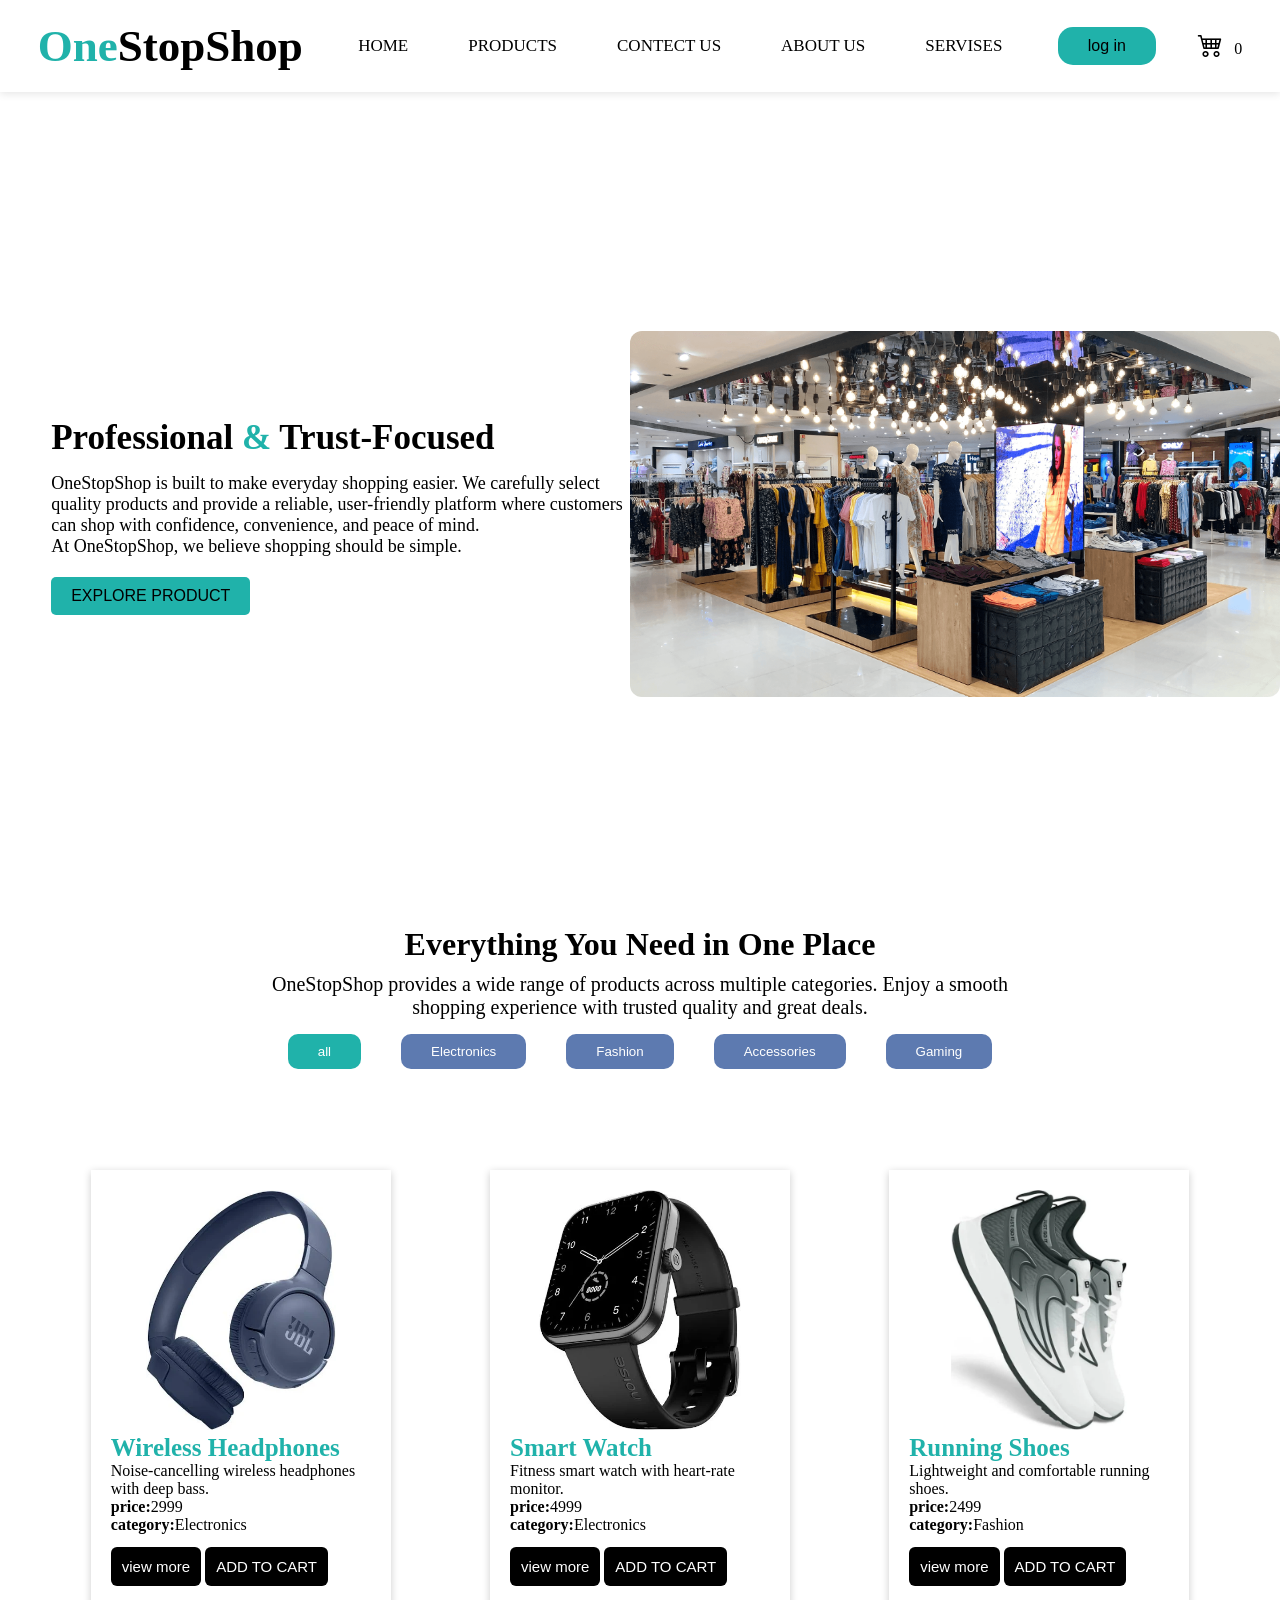
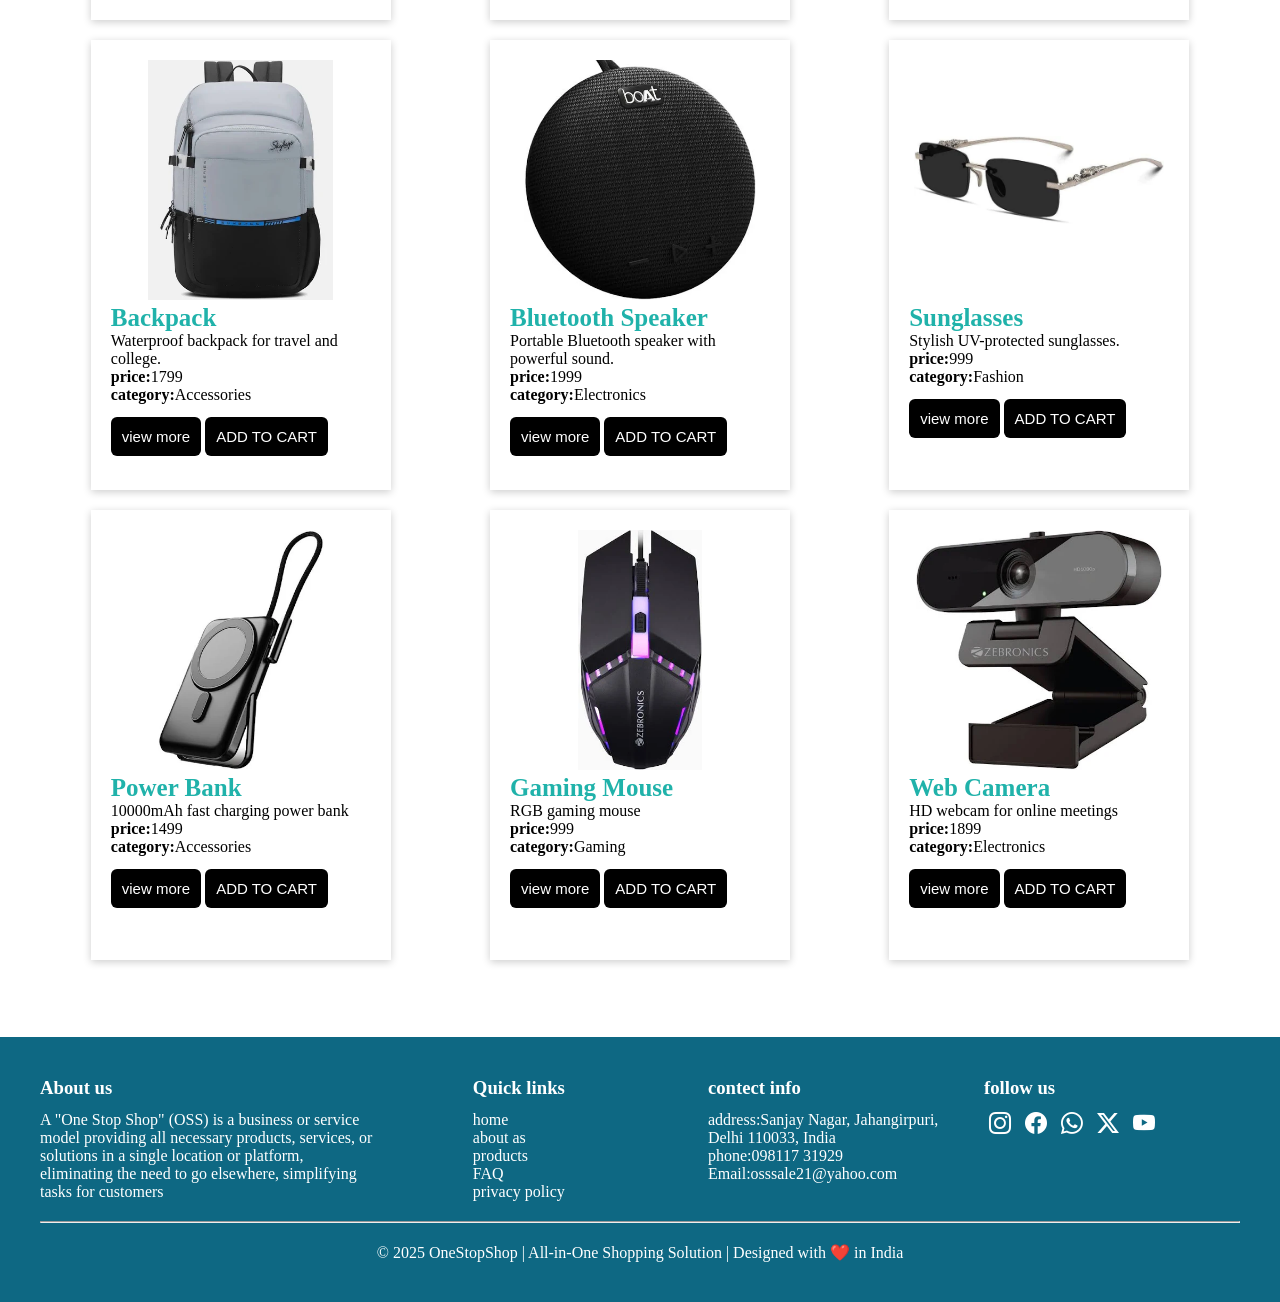
<file: index.html>
<!DOCTYPE html>
<html lang="en">

<head>
    <meta charset="UTF-8">
    <meta name="viewport" content="width=device-width, initial-scale=1.0">
    <title>OneStopShop</title>
    <link rel="stylesheet" href="./style.css">
    <link rel="stylesheet" href="https://cdn.jsdelivr.net/npm/bootstrap-icons@1.13.1/font/bootstrap-icons.min.css">
</head>

<body>
    <header>
        <div class="logo">
            <h2> <span>One</span>StopShop</h2>
        </div>
        <div class="menu-toggle">
            <i class="bi bi-list"></i>
        </div>
        <div class="navlinks">
            <a href="./index.html">HOME</a>
            <a href="./product.html">PRODUCTS</a>
            <a href="./contect.html">CONTECT US</a>
            <a href="./about.html">ABOUT US</a>
            <a href="./servises.html">SERVISES</a>
        </div>

        <div class="btn-group">
    <button>log in</button>
    </div>

    <div class="cart-icon"
    onclick="window.location.href='cart.html'">

        <i class="bi bi-cart4"></i>
        <span id="cart-count">0</span>
</div>

    </header>

    <div class="hero">
        <div class="hero-content">
            <h1>Professional <span style="color: lightseagreen;">&</span> Trust-Focused</h1>
            <p> OneStopShop is built to make everyday shopping easier. We carefully select quality products and provide
                a reliable, user-friendly platform where customers can shop with confidence, convenience, and peace of
                mind.</p>
            <p>At OneStopShop, we believe shopping should be simple.</p>
            <button>EXPLORE PRODUCT</button>
        </div>

        <div class="hero-img">
            <img src="01shop.png" alt="">

        </div>

    </div>

    <div class="title">
        <h1>Everything You Need in One Place</h1>
        <p>OneStopShop provides a wide range of products across multiple categories. Enjoy a smooth shopping experience
            with trusted quality and great deals.</p>
        <div id="category-btns">

        </div>
    </div>

    <!-- product-container -->
    <div id="product-container"></div>

    <footer>
        <div class="row">
            <div class="col col-1">
                <h3>About us</h3>
                <p>A "One Stop Shop" (OSS) is a business or service model providing all necessary products, services, or
                    solutions in a single location or platform, eliminating the need to go elsewhere, simplifying tasks
                    for customers</p>
            </div>

            <div class="col col-2">
                <h3>Quick links</h3>
                <a href="./index.html">home</a>
                <a href="./about.html">about as</a>
                <a href="./product.html">products</a>
                <a href="./faqs">FAQ</a>
                <a href="./index.html">privacy policy</a>

            </div>

            <div class="col">
                <h3>contect info</h3>
                <p>address:Sanjay Nagar, Jahangirpuri, Delhi 110033, India</p>
                <p>phone:098117 31929</p>
                <p>Email:osssale21@yahoo.com</p>
            </div>

            <div class="col">
                <h3>follow us</h3>
                <i class="bi bi-instagram"></i>
                <i class="bi bi-facebook"></i>
                <i class="bi bi-whatsapp"></i>
                <i class="bi bi-twitter-x"></i>
                <i class="bi bi-youtube"></i>
            </div>
        </div>
        <hr>
        <p>© 2025 OneStopShop | All-in-One Shopping Solution | Designed with ❤️ in India</p>
    </footer>

    <script src="./product.js"></script>
    <script src="./add.js"></script>
    <script src="./cart.js"></script>

    <div id="product-description"></div>


</body>

</html>
</file>
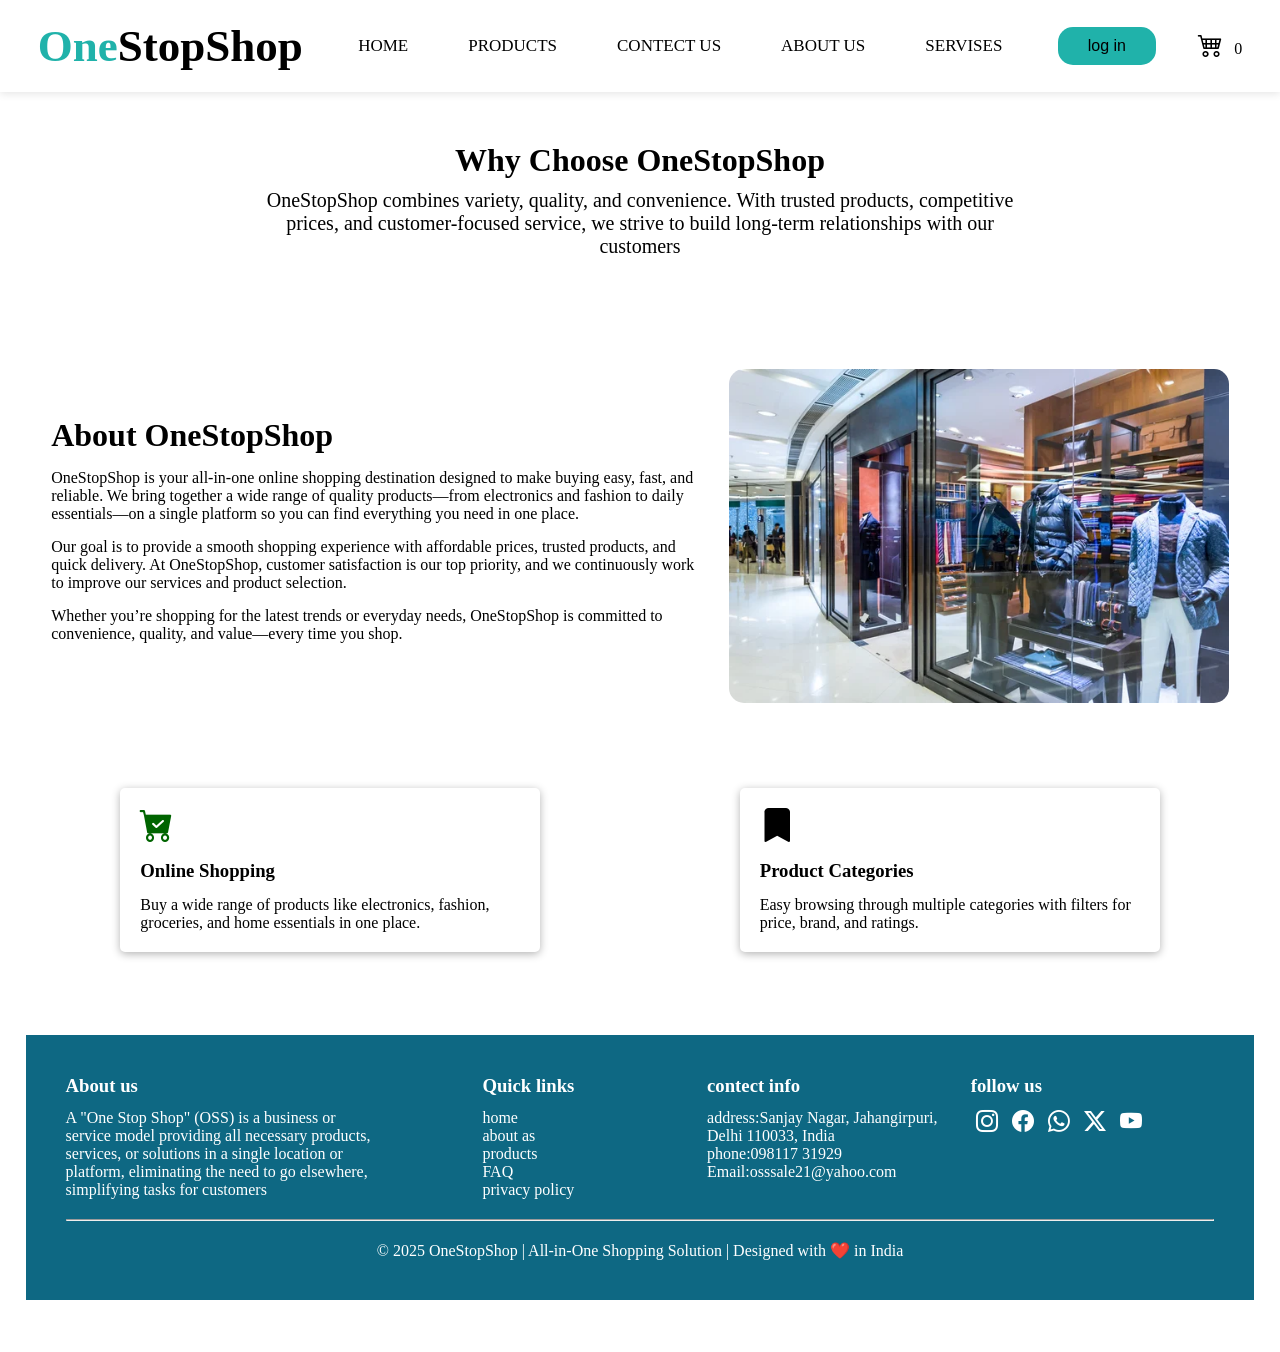
<file: about.html>
<!DOCTYPE html>
<html lang="en">
<head>
    <meta charset="UTF-8">
    <meta name="viewport" content="width=device-width, initial-scale=1.0">
    <title>OneStopShop about us</title>
    <link rel="stylesheet" href="./style.css">
    <link rel="stylesheet" href="https://cdn.jsdelivr.net/npm/bootstrap-icons@1.13.1/font/bootstrap-icons.min.css">
</head>
<body>
     <header>
        <div class="logo">
        <h2 > <span>One</span>StopShop</h2>
        </div>
        <div class="menu-toggle">
    <i class="bi bi-list"></i>
</div>
        <div class="navlinks">
            <a href="./index.html">HOME</a>
            <a href="./product.html">PRODUCTS</a>
            <a href="./contect.html">CONTECT US</a>
            <a href="./about.html">ABOUT US</a>
            <a href="./servises.html">SERVISES</a>
        </div>

        <div class="btn-group">
    <button>log in</button>
    </div>

    <div class="cart-icon"
    onclick="window.location.href='cart.html'">

        <i class="bi bi-cart4"></i>
        <span id="cart-count">0</span>
</div>
    </header>

     <div class="title">
        <h1>Why Choose OneStopShop</h1>
        <p>OneStopShop combines variety, quality, and convenience. With trusted products, competitive prices, and customer-focused service, we strive to build long-term relationships with our customers</p>

    </div>

    <div class="about-container">
        <div class="about-contant">
           <h1>About OneStopShop</h1>
           <p>OneStopShop is your all-in-one online shopping destination designed to make buying easy, fast, and reliable. We bring together a wide range of quality products—from electronics and fashion to daily essentials—on a single platform so you can find everything you need in one place.</p>
           <p>Our goal is to provide a smooth shopping experience with affordable prices, trusted products, and quick delivery. At OneStopShop, customer satisfaction is our top priority, and we continuously work to improve our services and product selection.</p>
           <p>Whether you’re shopping for the latest trends or everyday needs, OneStopShop is committed to convenience, quality, and value—every time you shop.</p>
        </div>

        <div class="about-img">
            <img src="12shop.jpg" alt="">

        </div>

    </div>

     <div class="services-container">
        <div class="services-card">
             <i class="bi bi-cart-check-fill"></i>
            <h3>Online Shopping</h3>
            <p>Buy a wide range of products like electronics, fashion, groceries, and home essentials in one place.</p>
        </div>

        <div class="services-card">
            <i class="bi bi-bookmark-fill"></i>
            <h3>Product Categories</h3>
            <p>Easy browsing through multiple categories with filters for price, brand, and ratings.</p>
        </div>

         <footer>
    <div class="row">
        <div class="col col-1">
            <h3>About us</h3>
            <p>A "One Stop Shop" (OSS) is a business or service model providing all necessary products, services, or solutions in a single location or platform, eliminating the need to go elsewhere, simplifying tasks for customers</p>
        </div>

        <div class="col col-2">
            <h3>Quick links</h3>
            <a href="./index.html">home</a>
            <a href="./about.html">about as</a>
            <a href="./product.html">products</a>
            <a href="./faqs">FAQ</a>
            <a href="./index.html">privacy policy</a>

        </div>

        <div class="col">
             <h3>contect info</h3>
             <p>address:Sanjay Nagar, Jahangirpuri, Delhi 110033, India</p>
             <p>phone:098117 31929</p>
             <p>Email:osssale21@yahoo.com</p>
        </div>

        <div class="col">
            <h3>follow us</h3>
            <i class="bi bi-instagram"></i>
            <i class="bi bi-facebook"></i>
            <i class="bi bi-whatsapp"></i>
            <i class="bi bi-twitter-x"></i>
            <i class="bi bi-youtube"></i>
         </div>
      </div>
      <hr>
      <p>© 2025 OneStopShop | All-in-One Shopping Solution | Designed with ❤️ in India</p>
 </footer>

  <script src="./add.js"></script>
  <script src="./cart.js"></script>

</body>
</html>
</file>
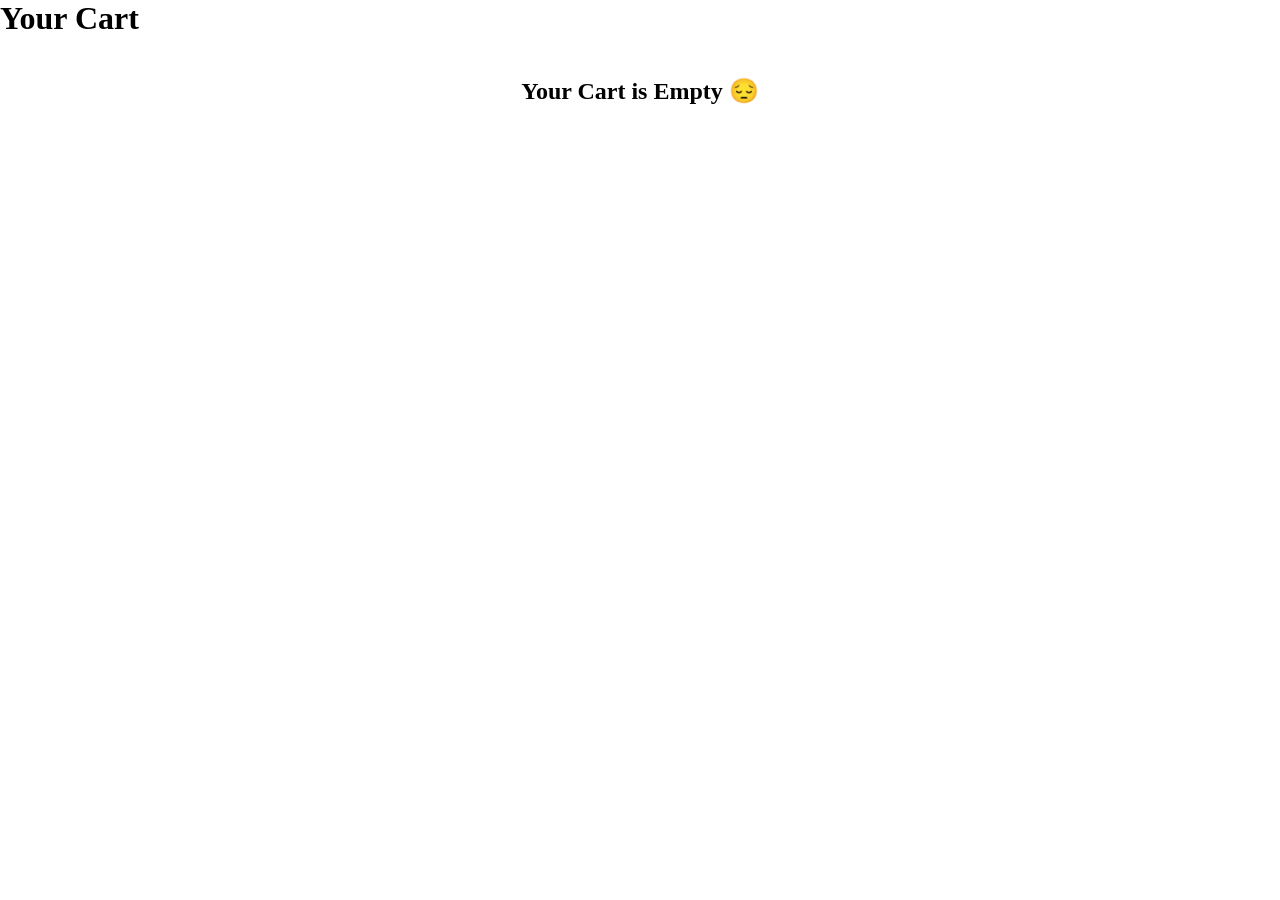
<file: cart.html>
<!DOCTYPE html>
<html>
<head>
    <title>Cart</title>
    <link rel="stylesheet" href="style.css">
</head>
<body>

<h1>Your Cart</h1>

<div id="cart-items"></div>

<h2 id="emptyMsg"></h2>
<h2 id="total"></h2>

<script src="cartpage.js"></script>

</body>
</html>
</file>
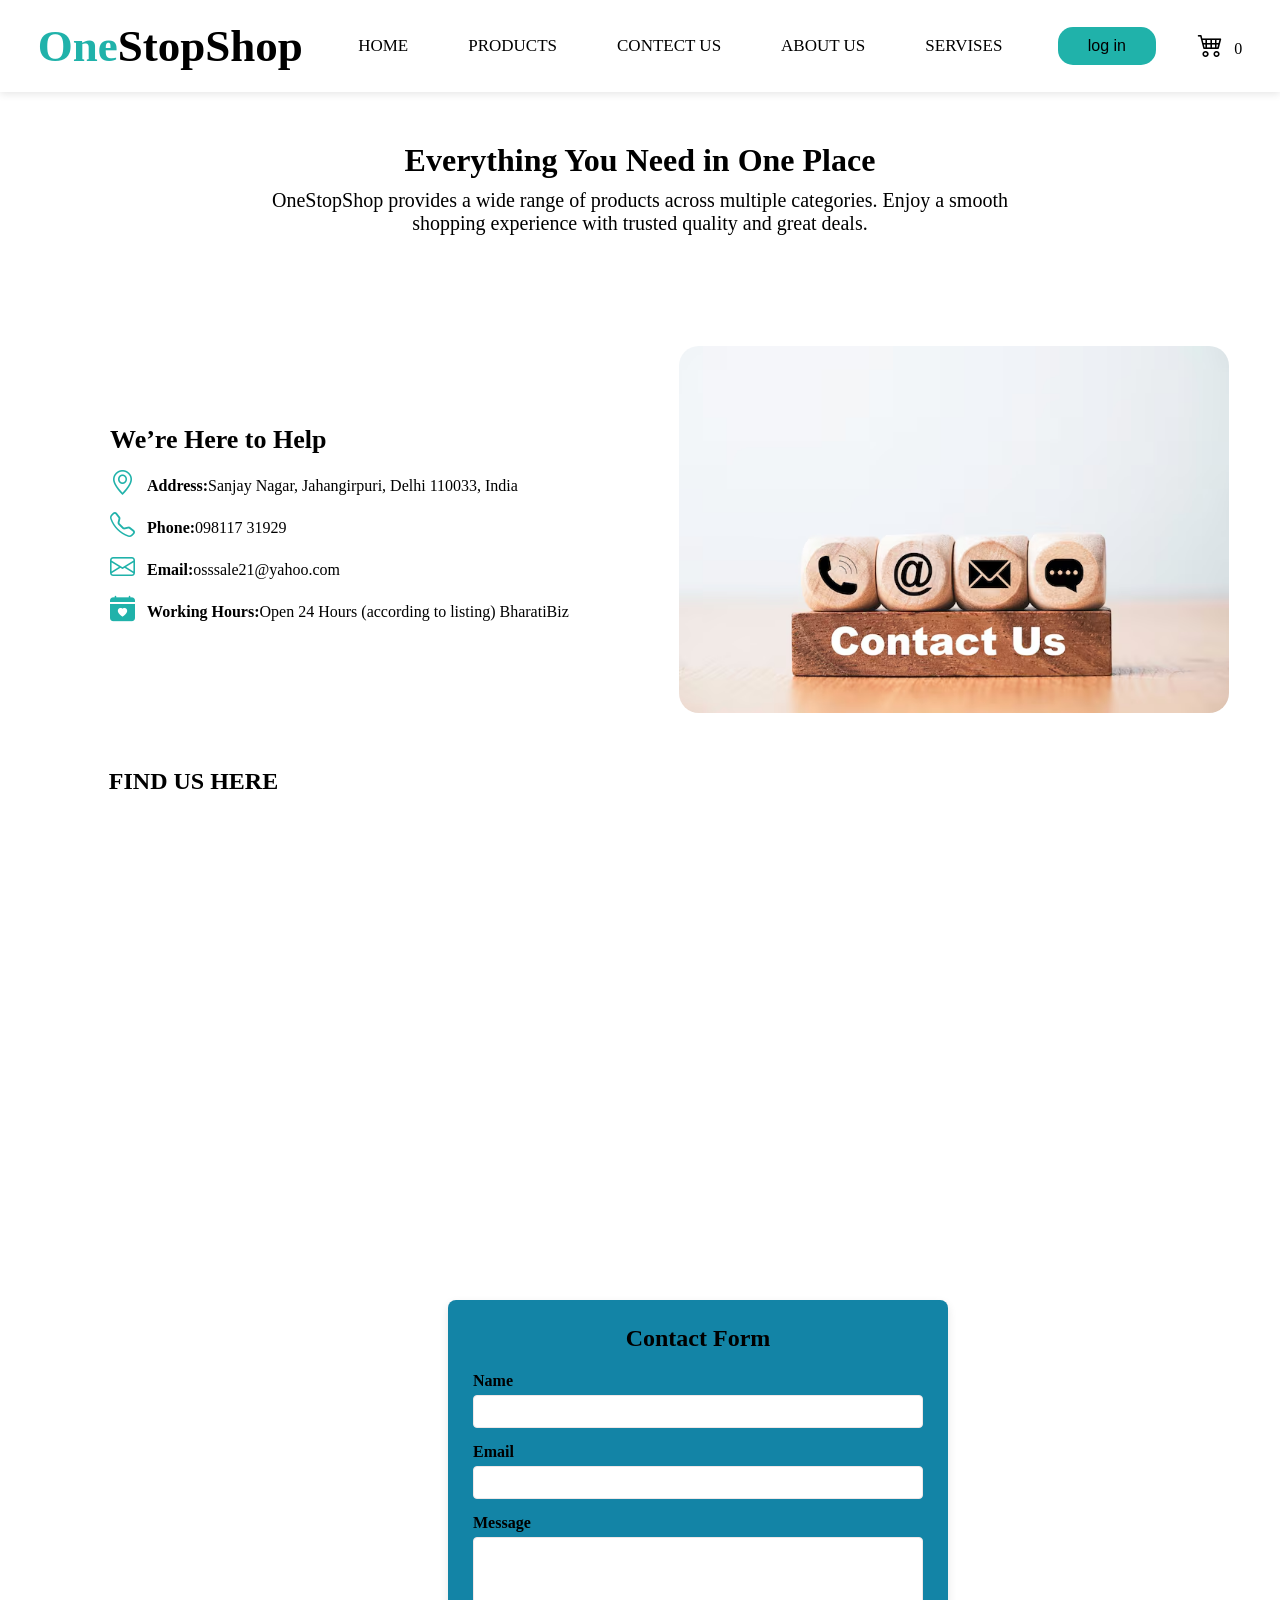
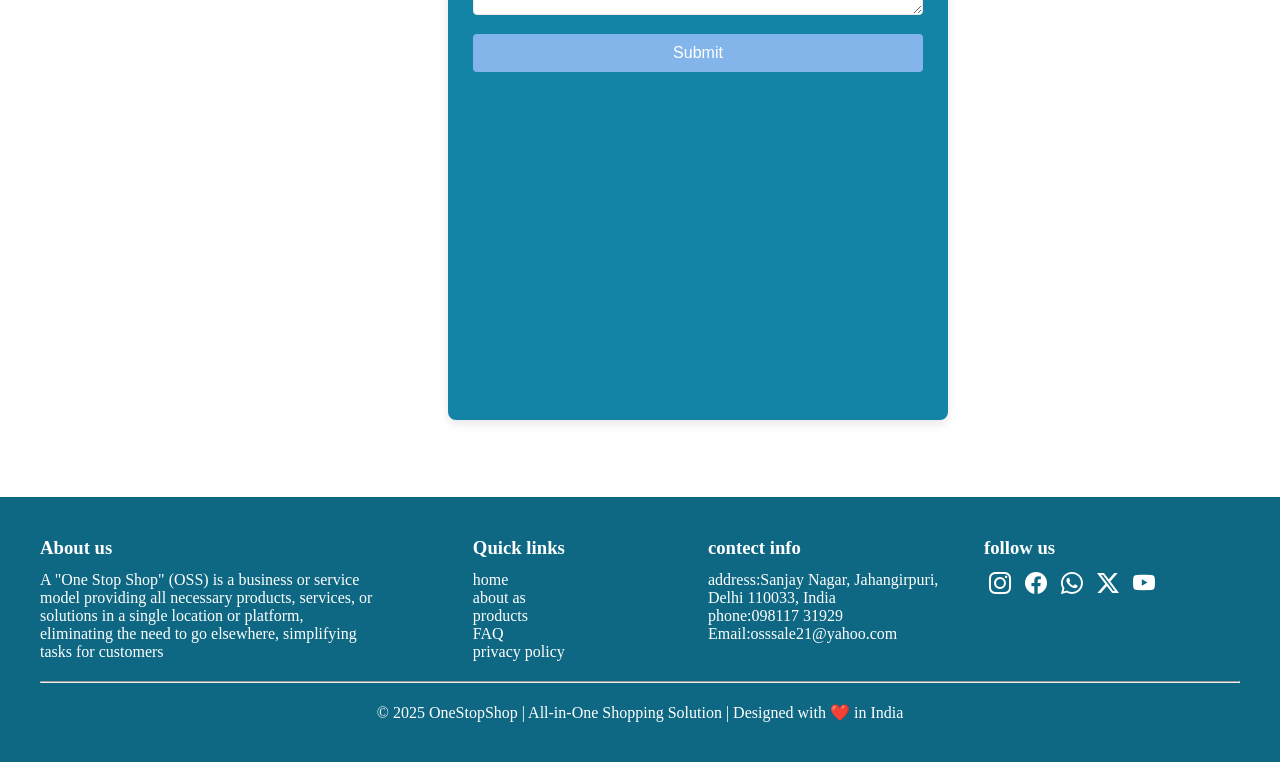
<file: contect.html>
<!DOCTYPE html>
<html lang="en">

<head>
    <meta charset="UTF-8">
    <meta name="viewport" content="width=device-width, initial-scale=1.0">
    <title>OneStopShop contect us</title>
    <link rel="stylesheet" href="./style.css">
    <link rel="stylesheet" href="https://cdn.jsdelivr.net/npm/bootstrap-icons@1.13.1/font/bootstrap-icons.min.css">
</head>

<body>
    <header>
        <div class="logo">
            <h2> <span>One</span>StopShop</h2>
        </div>
        <div class="menu-toggle">
    <i class="bi bi-list"></i>
</div>
        <div class="navlinks">
            <a href="./index.html">HOME</a>
            <a href="./product.html">PRODUCTS</a>
            <a href="./contect.html">CONTECT US</a>
            <a href="./about.html">ABOUT US</a>
            <a href="./servises.html">SERVISES</a>
        </div>

        <div class="btn-group">
    <button>log in</button>
    </div>

    <div class="cart-icon"
    onclick="window.location.href='cart.html'">

        <i class="bi bi-cart4"></i>
        <span id="cart-count">0</span>
</div>
    </header>

    <div class="title">
        <h1>Everything You Need in One Place</h1>
        <p>OneStopShop provides a wide range of products across multiple categories. Enjoy a smooth shopping experience
            with trusted quality and great deals.</p>

    </div>

    <div class="contact-conteiner">
        <div class="contact-info">
            <h3>We’re Here to Help</h3>
            <p><i class="bi bi-geo-alt"></i><b>Address:</b>Sanjay Nagar, Jahangirpuri, Delhi 110033, India</p>
            <p><i class="bi bi-telephone"></i><b>Phone:</b>098117 31929</p>
            <p><i class="bi bi-envelope"></i><b>Email:</b>osssale21@yahoo.com</p>
            <p><i class="bi bi-calendar-heart-fill"></i><b>Working Hours:</b>Open 24 Hours (according to listing)
                BharatiBiz</p>

        </div >

        <div class="contact-img">
            <img src="11shop.avif" alt="">
       </div>
 </div>

 <div class="map-container">
    <h2>FIND US HERE</h2>
    <iframe src="https://www.google.com/maps/embed?pb=!1m18!1m12!1m3!1d3498.9092395593243!2d77.16333557409837!3d28.722258280002936!2m3!1f0!2f0!3f0!3m2!1i1024!2i768!4f13.1!3m3!1m2!1s0x390d015be32c9ef1%3A0x9e9df4ce3daad050!2sRakesh%20Handloom!5e0!3m2!1sen!2sin!4v1766734693891!5m2!1sen!2sin" width="600" height="450" style="border:0;" allowfullscreen="" loading="lazy" referrerpolicy="no-referrer-when-downgrade"></iframe>

 </div>

 <!-- form -->

 <div class="form-box">
    <h2>Contact Form</h2>

    <form id="contactForm">
      <div class="form-group">
        <label>Name</label>
        <input type="text" id="name">
        <span class="error" id="nameError">Name is required</span>
      </div>

      <div class="form-group">
        <label>Email</label>
        <input type="email" id="email">
        <span class="error" id="emailError">Valid email required</span>
      </div>

      <div class="form-group">
        <label>Message</label>
        <textarea id="message" rows="4"></textarea>
        <span class="error" id="msgError">Message is required</span>
      </div>

      <button type="submit">Submit</button>
      <p class="success" id="successMsg">Form submitted successfully!</p>
    </form>
  </div>


 <footer>
    <div class="row">
        <div class="col col-1">
            <h3>About us</h3>
            <p>A "One Stop Shop" (OSS) is a business or service model providing all necessary products, services, or solutions in a single location or platform, eliminating the need to go elsewhere, simplifying tasks for customers</p>
        </div>

        <div class="col col-2">
            <h3>Quick links</h3>
            <a href="./index.html">home</a>
            <a href="./about.html">about as</a>
            <a href="./product.html">products</a>
            <a href="./faqs">FAQ</a>
            <a href="./index.html">privacy policy</a>

        </div>

        <div class="col">
             <h3>contect info</h3>
             <p>address:Sanjay Nagar, Jahangirpuri, Delhi 110033, India</p>
             <p>phone:098117 31929</p>
             <p>Email:osssale21@yahoo.com</p>
        </div>

        <div class="col">
            <h3>follow us</h3>
            <i class="bi bi-instagram"></i>
            <i class="bi bi-facebook"></i>
            <i class="bi bi-whatsapp"></i>
            <i class="bi bi-twitter-x"></i>
            <i class="bi bi-youtube"></i>
         </div>
      </div>
      <hr>
      <p>© 2025 OneStopShop | All-in-One Shopping Solution | Designed with ❤️ in India</p>
 </footer>


 <script>
    // form

 const form = document.getElementById("contactForm");

    form.addEventListener("submit", function(e){
      e.preventDefault();

      let valid = true;

      // Name validation
      const name = document.getElementById("name").value.trim();
      if(name === ""){
        document.getElementById("nameError").style.display = "block";
        valid = false;
      } else {
        document.getElementById("nameError").style.display = "none";
      }

      // Email validation
      const email = document.getElementById("email").value.trim();
      if(email === "" || !email.includes("@")){
        document.getElementById("emailError").style.display = "block";
        valid = false;
      } else {
        document.getElementById("emailError").style.display = "none";
      }

      // Message validation
      const msg = document.getElementById("message").value.trim();
      if(msg === ""){
        document.getElementById("msgError").style.display = "block";
        valid = false;
      } else {
        document.getElementById("msgError").style.display = "none";
      }

      if(valid){
        document.getElementById("successMsg").style.display = "block";
        form.reset();
      }
    });

    // menu toggle
    const menuToggle = document.querySelector(".menu-toggle");
const navLinks = document.querySelector(".navlinks");
const icon = document.querySelector(".menu-toggle i");

menuToggle.addEventListener("click", () => {

    navLinks.classList.toggle("active");

    if(navLinks.classList.contains("active")){
        icon.classList.remove("bi-list");
        icon.classList.add("bi-x-lg");
    }else{
        icon.classList.remove("bi-x-lg");
        icon.classList.add("bi-list");
    }
});

 </script>

 <script src="./cart.js"></script>

</body>

</html>
</file>
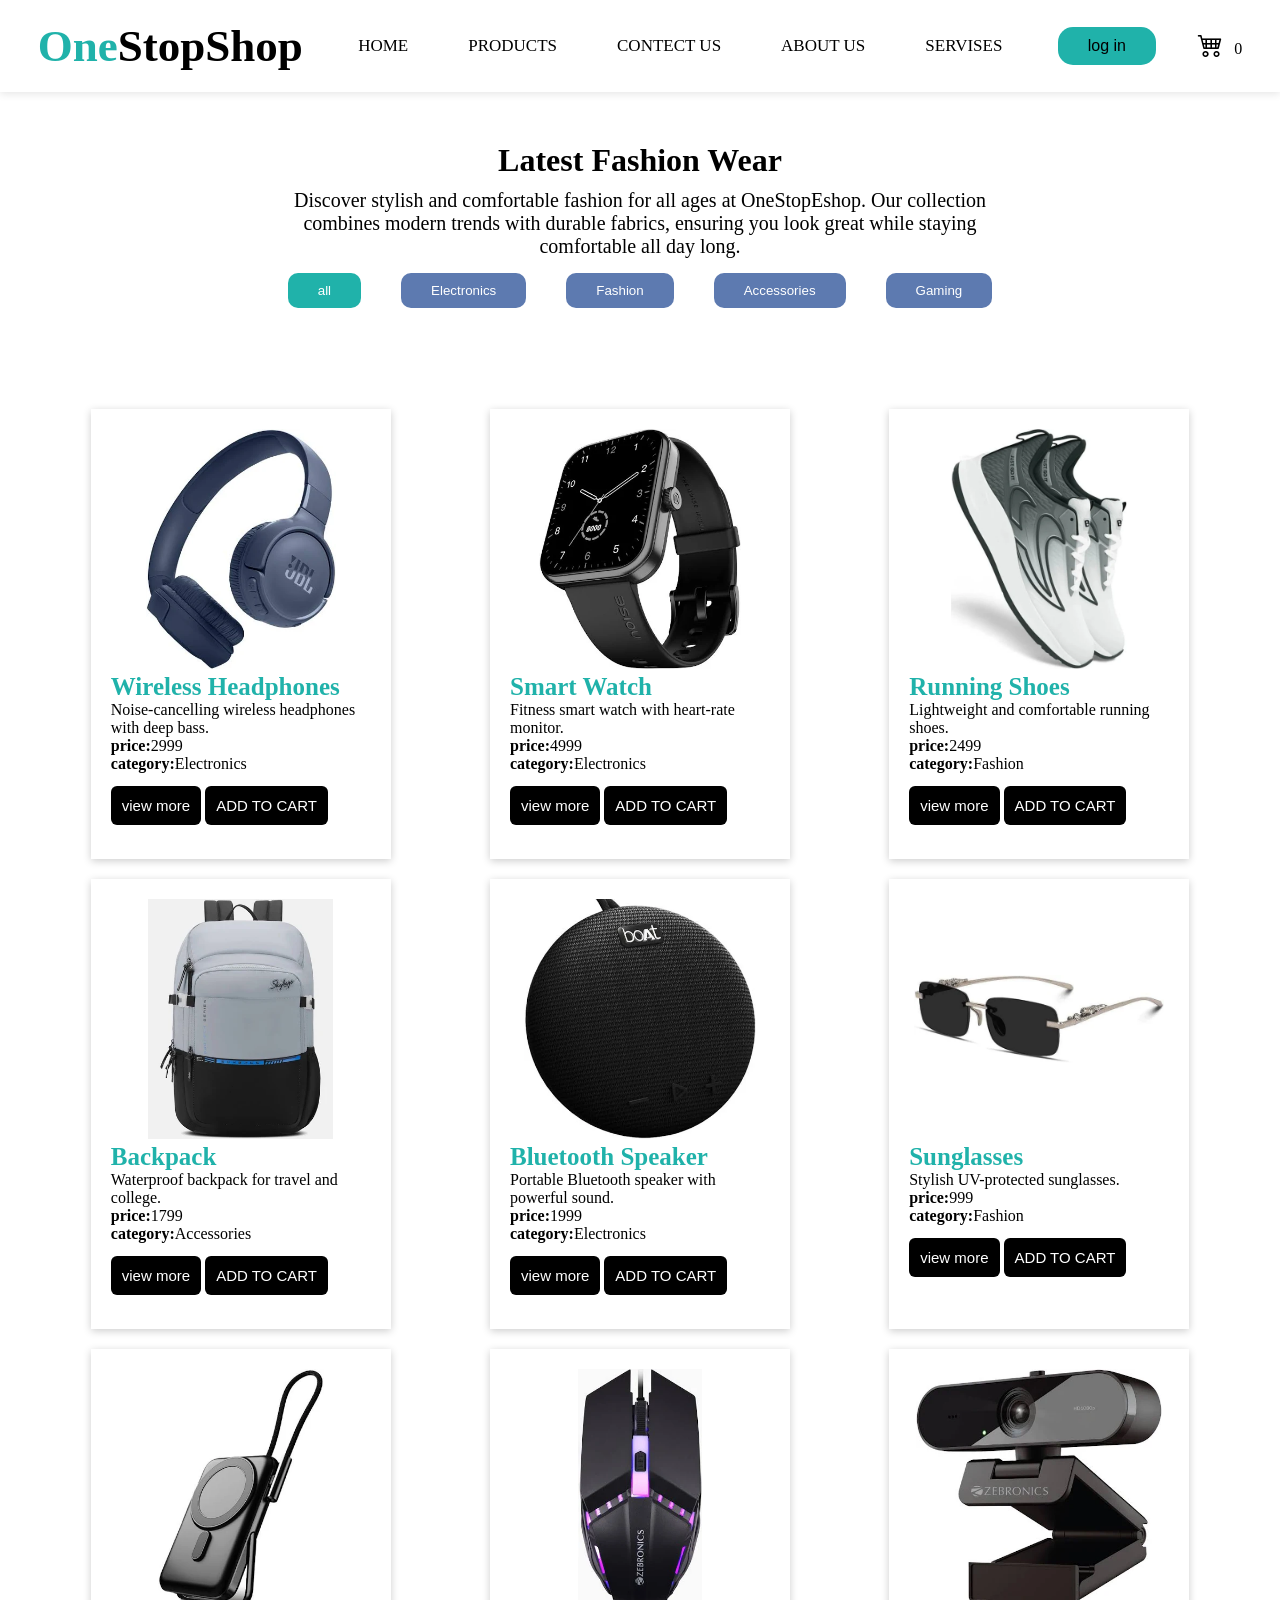
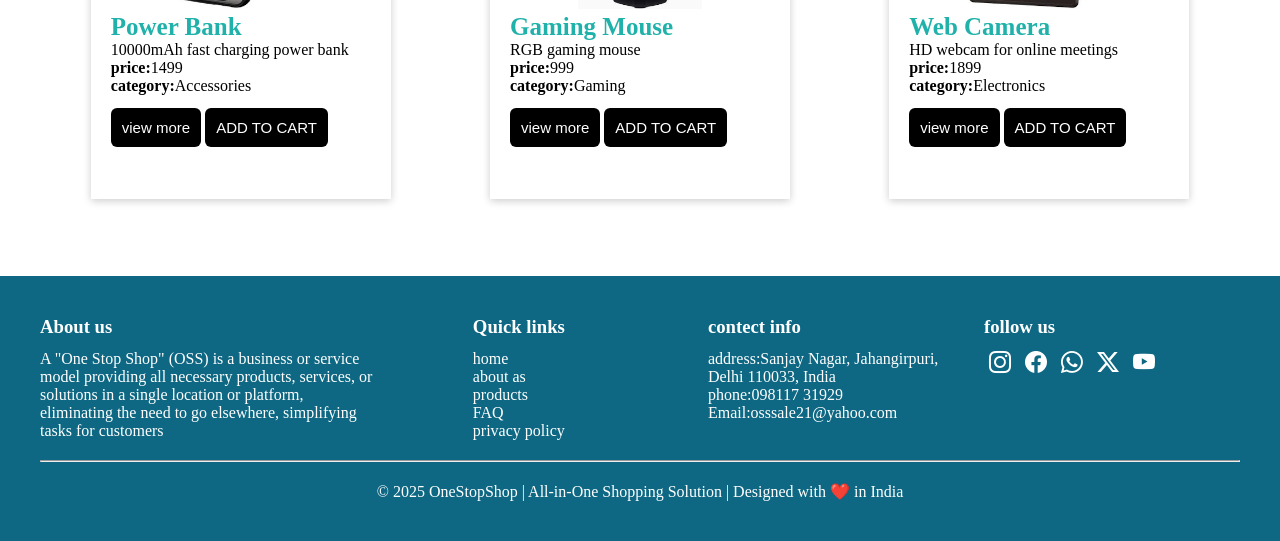
<file: product.html>
<!DOCTYPE html>
<html lang="en">
<head>
    <meta charset="UTF-8">
    <meta name="viewport" content="width=device-width, initial-scale=1.0">
    <title>OneStopShop products</title>
    <link rel="stylesheet" href="./style.css">
    <link rel="stylesheet" href="https://cdn.jsdelivr.net/npm/bootstrap-icons@1.13.1/font/bootstrap-icons.min.css">
</head>
<body>
     <header>
        <div class="logo">
        <h2 > <span>One</span>StopShop</h2>
        </div>
        <div class="menu-toggle">
    <i class="bi bi-list"></i>
</div>
        <div class="navlinks">
            <a href="./index.html">HOME</a>
            <a href="./product.html">PRODUCTS</a>
            <a href="./contect.html">CONTECT US</a>
            <a href="./about.html">ABOUT US</a>
            <a href="./servises.html">SERVISES</a>
        </div>

        <div class="btn-group">
    <button>log in</button>
    </div>

    <div class="cart-icon"
    onclick="window.location.href='cart.html'">

        <i class="bi bi-cart4"></i>
        <span id="cart-count">0</span>
</div>
    </header>

     <div class="title">
        <h1>Latest Fashion Wear</h1>
        <p>Discover stylish and comfortable fashion for all ages at OneStopEshop. Our collection combines modern trends with durable fabrics, ensuring you look great while staying comfortable all day long.</p>
         <div id="category-btns">
            
         </div>
    </div>

    <!-- products container -->

    <div id="product-container"></div>

     <footer>
    <div class="row">
        <div class="col col-1">
            <h3>About us</h3>
            <p>A "One Stop Shop" (OSS) is a business or service model providing all necessary products, services, or solutions in a single location or platform, eliminating the need to go elsewhere, simplifying tasks for customers</p>
        </div>

        <div class="col col-2">
            <h3>Quick links</h3>
            <a href="./index.html">home</a>
            <a href="./about.html">about as</a>
            <a href="./product.html">products</a>
            <a href="./faqs">FAQ</a>
            <a href="./index.html">privacy policy</a>

        </div>

        <div class="col">
             <h3>contect info</h3>
             <p>address:Sanjay Nagar, Jahangirpuri, Delhi 110033, India</p>
             <p>phone:098117 31929</p>
             <p>Email:osssale21@yahoo.com</p>
        </div>

        <div class="col">
            <h3>follow us</h3>
            <i class="bi bi-instagram"></i>
            <i class="bi bi-facebook"></i>
            <i class="bi bi-whatsapp"></i>
            <i class="bi bi-twitter-x"></i>
            <i class="bi bi-youtube"></i>
         </div>
      </div>
      <hr>
      <p>© 2025 OneStopShop | All-in-One Shopping Solution | Designed with ❤️ in India</p>
 </footer>

    <script src="./product.js"></script>
    <script src="./add.js"></script>
    <script src="./cart.js"></script>
    
    

</body>
</html>
</file>
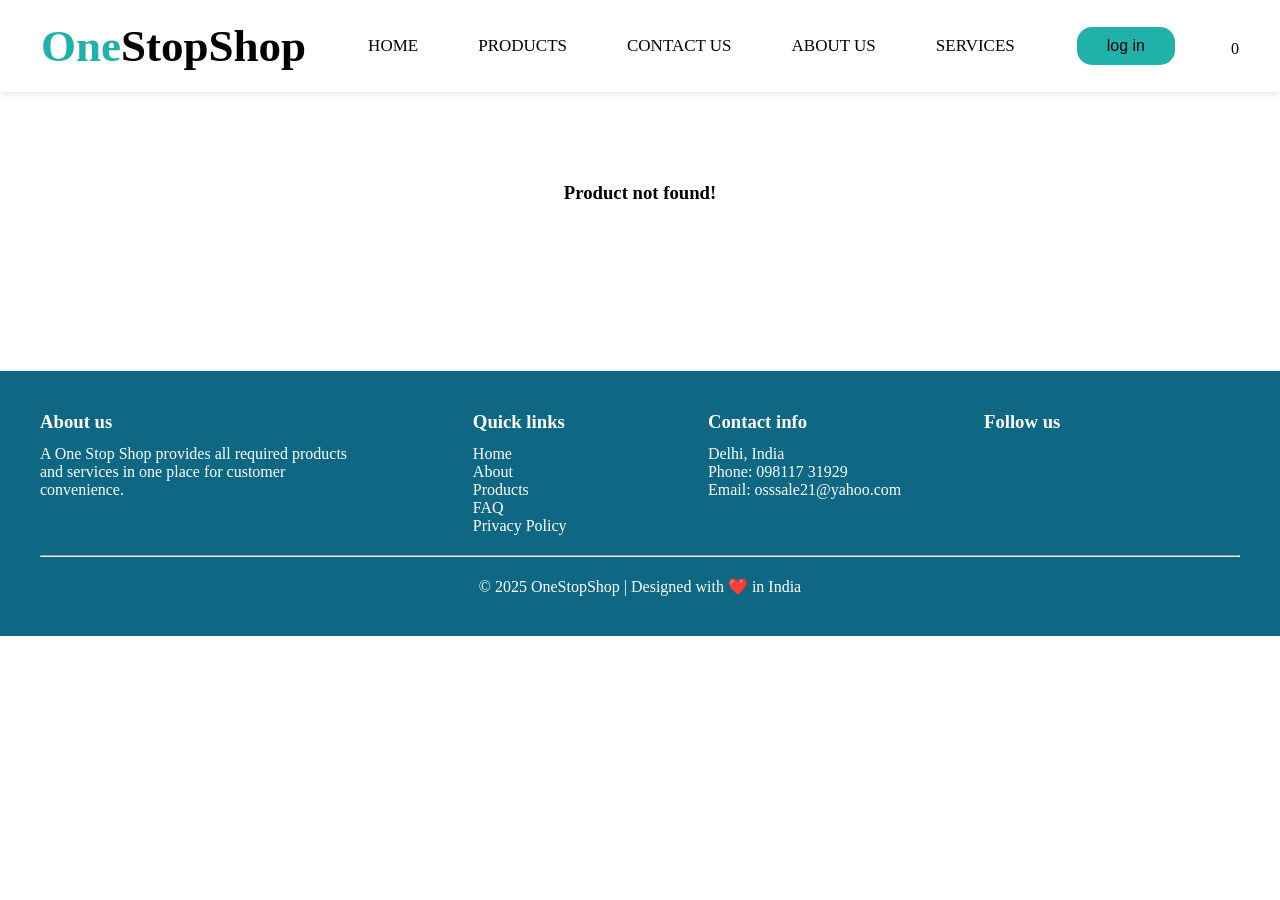
<file: product_detail.html>
<!DOCTYPE html>
<html lang="en">

<head>
    <meta charset="UTF-8">
    <meta name="viewport" content="width=device-width, initial-scale=1.0">
    <title>Product Detail | OneStopShop</title>

    <link rel="stylesheet" href="./style.css">
</head>

<body>

    <!-- HEADER -->
    <header>
        <div class="logo">
            <h2><span>One</span>StopShop</h2>
        </div>

        <div class="menu-toggle">
            <i class="bi bi-list"></i>
        </div>

        <div class="navlinks">
            <a href="./index.html">HOME</a>
            <a href="./product.html">PRODUCTS</a>
            <a href="./contect.html">CONTACT US</a>
            <a href="./about.html">ABOUT US</a>
            <a href="./servises.html">SERVICES</a>
        </div>

        <div class="btn-group">
    <button>log in</button>
    </div>

    <div class="cart-icon"
    onclick="window.location.href='cart.html'">

        <i class="bi bi-cart4"></i>
        <span id="cart-count">0</span>
</div>
    </header>

    <!-- PRODUCT DETAILS -->
    <div id="product-details2" style="padding:40px;"></div>

    <!-- FOOTER -->
    <footer>
        <div class="row">
            <div class="col col-1">
                <h3>About us</h3>
                <p>
                    A One Stop Shop provides all required products and services
                    in one place for customer convenience.
                </p>
            </div>

            <div class="col col-2">
                <h3>Quick links</h3>
                <a href="./index.html">Home</a>
                <a href="./about.html">About</a>
                <a href="./product.html">Products</a>
                <a href="./faqs.html">FAQ</a>
                <a href="#">Privacy Policy</a>
            </div>

            <div class="col">
                <h3>Contact info</h3>
                <p>Delhi, India</p>
                <p>Phone: 098117 31929</p>
                <p>Email: osssale21@yahoo.com</p>
            </div>

            <div class="col">
                <h3>Follow us</h3>
                <i class="bi bi-instagram"></i>
                <i class="bi bi-facebook"></i>
                <i class="bi bi-whatsapp"></i>
                <i class="bi bi-twitter-x"></i>
                <i class="bi bi-youtube"></i>
            </div>
        </div>

        <hr>
        <p>© 2025 OneStopShop | Designed with ❤️ in India</p>
    </footer>

    <!-- PRODUCTS DATA -->
    <script src="./product.js"></script>

    <!-- PRODUCT DETAIL SCRIPT -->
    <script>
        const params = new URLSearchParams(window.location.search);
        const id = params.get("id");

        const productcontainer = document.getElementById("product-details2");
        const product = products.find(p => p.id == id);

        if (product) {
            productcontainer.innerHTML = `
                <div class="product-image-area">
                    <div class="main-image">
                        <img id="mainImage" src="${product.image}" alt="${product.name}">
                    </div>

                    <div class="thumbnail-row">
                        ${product.gallery.map(img =>
                `<img class="thumb" src="${img}" alt="thumbnail">`
            ).join("")}
                    </div>
                </div>

                <div class="product-content">
                    <h3>${product.name}</h3>
                    <span class="category">Category: ${product.category}</span>
                    <p><b>price:</b>${product.price}</p>
                    <p><b>des:</b>${product.description}</p>
                    <p><b>rating:</b>${product.rating} </p>
                    <p><b>stock:</b>${product.stock}</p>

                    <div class="btn-group">
                        <button class="buy-btn">BUY NOW</button>
                        <button class="add-btn">ADD TO CART</button>
                    </div>
                </div>
            `;

            // Gallery click logic
            const mainImage = document.getElementById("mainImage");
            const thumbnails = document.querySelectorAll(".thumb");

            thumbnails.forEach(img => {
                img.addEventListener("click", () => {
                    mainImage.src = img.src;
                });
            });

        } else {
            productcontainer.innerHTML =
                `<h3 style="padding:50px;">Product not found!</h3>`;
        }

        // menu toggle
        const menuToggle = document.querySelector(".menu-toggle");
        const navLinks = document.querySelector(".navlinks");
        const icon = document.querySelector(".menu-toggle i");

        menuToggle.addEventListener("click", () => {

            navLinks.classList.toggle("active");

            if (navLinks.classList.contains("active")) {
                icon.classList.remove("bi-list");
                icon.classList.add("bi-x-lg");
            } else {
                icon.classList.remove("bi-x-lg");
                icon.classList.add("bi-list");
            }
        });

    </script>

    <script src="./cart.js"></script>

</body>

</html>
</file>
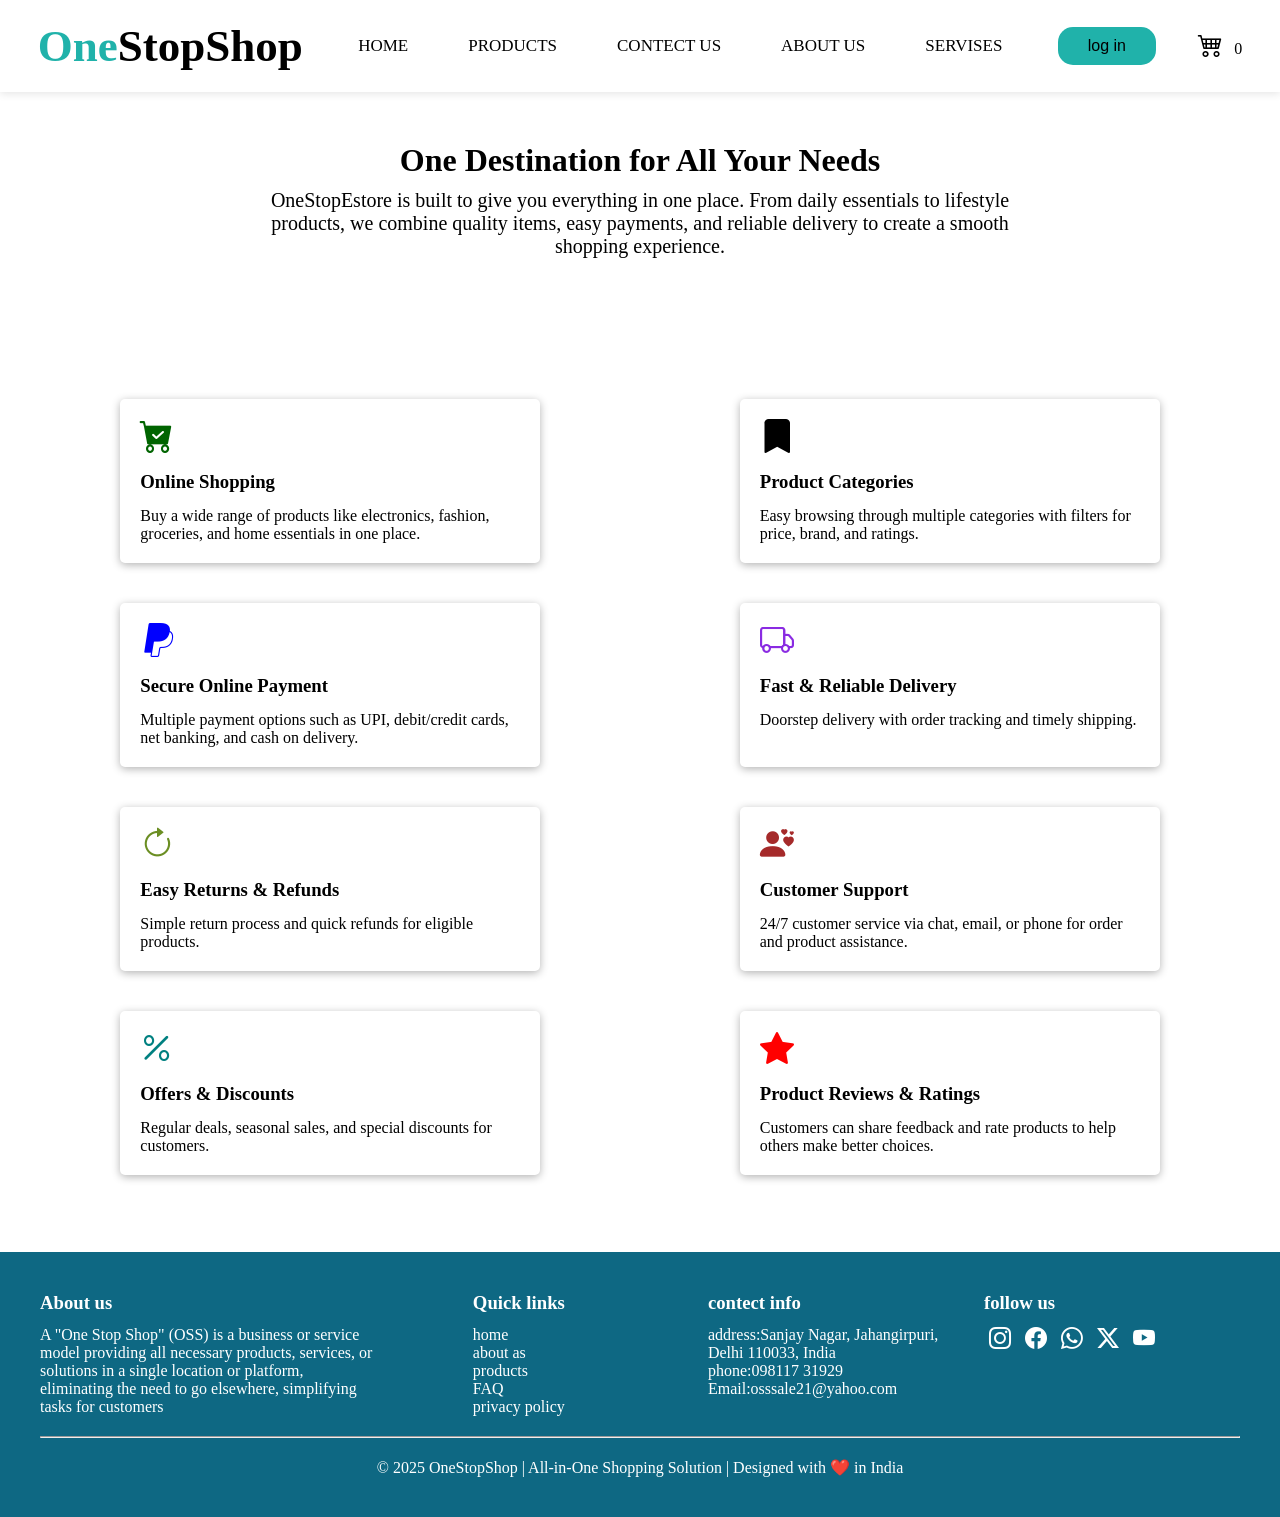
<file: servises.html>
<!DOCTYPE html>
<html lang="en">

<head>
    <meta charset="UTF-8">
    <meta name="viewport" content="width=device-width, initial-scale=1.0">
    <title>OneStopShop servises</title>
    <link rel="stylesheet" href="./style.css">
    <link rel="stylesheet" href="https://cdn.jsdelivr.net/npm/bootstrap-icons@1.13.1/font/bootstrap-icons.min.css">
</head>

<body>
    <header>
        <div class="logo">
            <h2> <span>One</span>StopShop</h2>
        </div>
        <div class="menu-toggle">
    <i class="bi bi-list"></i>
</div>
        <div class="navlinks">
            <a href="./index.html">HOME</a>
            <a href="./product.html">PRODUCTS</a>
            <a href="./contect.html">CONTECT US</a>
            <a href="./about.html">ABOUT US</a>
            <a href="./servises.html">SERVISES</a>
        </div>

        <div class="btn-group">
    <button>log in</button>
    </div>

    <div class="cart-icon"
    onclick="window.location.href='cart.html'">

        <i class="bi bi-cart4"></i>
        <span id="cart-count">0</span>
</div>
    </header>

    <div class="title">
        <h1>One Destination for All Your Needs</h1>
        <p>OneStopEstore is built to give you everything in one place. From daily essentials to lifestyle products, we combine quality items, easy payments, and reliable delivery to create a smooth shopping experience.</p>
        <div class="category-btns">

        </div>
    </div>

    <div class="services-container">
        <div class="services-card">
             <i class="bi bi-cart-check-fill"></i>
            <h3>Online Shopping</h3>
            <p>Buy a wide range of products like electronics, fashion, groceries, and home essentials in one place.</p>
        </div>

        <div class="services-card">
            <i class="bi bi-bookmark-fill"></i>
            <h3>Product Categories</h3>
            <p>Easy browsing through multiple categories with filters for price, brand, and ratings.</p>
        </div>

        <div class="services-card">
            <i class="bi bi-paypal"></i>
            <h3> Secure Online Payment</h3>
            <p>Multiple payment options such as UPI, debit/credit cards, net banking, and cash on delivery.</p>
        </div>

        <div class="services-card">
             <i class="bi bi-truck"></i>
            <h3> Fast & Reliable Delivery</h3>
            <p>Doorstep delivery with order tracking and timely shipping.</p>
        </div>

        <div class="services-card">
            <i class="bi bi-arrow-clockwise"></i>
            <h3>Easy Returns & Refunds</h3>
            <p>Simple return process and quick refunds for eligible products.</p>
        </div>

        <div class="services-card">
            <i class="bi bi-person-hearts"></i>
            <h3>Customer Support</h3>
            <p>24/7 customer service via chat, email, or phone for order and product assistance.</p>
        </div>

        <div class="services-card">
            <i class="bi bi-percent"></i>
            <h3>Offers & Discounts</h3>
            <p>Regular deals, seasonal sales, and special discounts for customers.</p>
        </div>

        <div class="services-card">
            <i class="bi bi-star-fill"></i>
            <h3>Product Reviews & Ratings</h3>
            <p>Customers can share feedback and rate products to help others make better choices.</p>
        </div>
    </div>

     <footer>
    <div class="row">
        <div class="col col-1">
            <h3>About us</h3>
            <p>A "One Stop Shop" (OSS) is a business or service model providing all necessary products, services, or solutions in a single location or platform, eliminating the need to go elsewhere, simplifying tasks for customers</p>
        </div>

        <div class="col col-2">
            <h3>Quick links</h3>
            <a href="./index.html">home</a>
            <a href="./about.html">about as</a>
            <a href="./product.html">products</a>
            <a href="./faqs">FAQ</a>
            <a href="./index.html">privacy policy</a>

        </div>

        <div class="col">
             <h3>contect info</h3>
             <p>address:Sanjay Nagar, Jahangirpuri, Delhi 110033, India</p>
             <p>phone:098117 31929</p>
             <p>Email:osssale21@yahoo.com</p>
        </div>

        <div class="col">
            <h3>follow us</h3>
            <i class="bi bi-instagram"></i>
            <i class="bi bi-facebook"></i>
            <i class="bi bi-whatsapp"></i>
            <i class="bi bi-twitter-x"></i>
            <i class="bi bi-youtube"></i>
         </div>
      </div>
      <hr>
      <p>© 2025 OneStopShop | All-in-One Shopping Solution | Designed with ❤️ in India</p>
 </footer>

 <script src="./add.js"></script>
 <script src="./cart.js"></script>

</body>
</html>
</file>
<file: style.css>
* {
    margin: 0;
    padding: 0;
    box-sizing: border-box;
}


header {
    display: flex;
    justify-content: space-around;
    align-items: center;
    box-shadow: 0 2px 8px rgba(0, 0, 0, 0.1);
    padding: 20px;
}



.menu-toggle{
    display:none;
    font-size:35px;
    cursor:pointer;
}

.navlinks{
    display:flex;
    gap:20px;
}

.navlinks a{
    text-decoration:none;
    color:black;
    font-weight:500;
}

.logo h2 span {
    color: lightseagreen;
}

.logo h2 {
    font-size: 45px;
}

.navlinks a {
    text-decoration: none;
    color: black;
    margin: 0 20px;
    font-size: 17px;
    transition: 0.5s;
}

.navlinks a:hover {
    color: rgb(24, 140, 134);
}

.btn-group button,
.hero-content button {
    padding: 10px 30px;
    border: 0;
    background-color: lightseagreen;
    color: black;
    font-weight: 500;
    font-size: 16px;
    border-radius: 15px;
    cursor: pointer;
}

.bi-cart4 {
    font-size: 25px;
    margin: 7px;
}

/* ===================
   CART PAGE
=================== */

#cart-items{
    width: 90%;
    margin: 40px auto;
}

.cart-item{
    display: flex;
    align-items: center;
    justify-content: space-between;
    gap: 20px;
    padding: 20px;
    margin-bottom: 20px;
    background: white;
    border-radius: 12px;
    box-shadow: 0 2px 8px rgba(0,0,0,.15);
}

.cart-item img{
    width: 120px;
    height: 120px;
    object-fit: contain;
}

.cart-details{
    flex: 1;
}

.cart-details h3{
    color: lightseagreen;
    margin-bottom: 10px;
}

.remove-btn{
    background: red;
    color: white;
    border: none;
    padding: 10px 18px;
    border-radius: 6px;
    cursor: pointer;
}

.remove-btn:hover{
    background: darkred;
}

#total{
    text-align: center;
    margin: 30px 0;
    font-size: 28px;
    color: lightseagreen;
}
/* hero page disign */

.hero {
    display: flex;
    justify-content: space-around;
    align-items: center;
    height: 80vh;
    align-content: center;
    margin-top: 5%;
}

.hero-content {
    margin-left: 4%;
}

.hero-content p {
    font-size: 18px;
}

.hero-content h1 {
    margin-bottom: 15px;
    font-size: 35px;
}

.hero-content button {
    margin-top: 20px;
    padding: 10px 20px;
    border-radius: 5px;
}

.hero-img img {
    width: 650px;
    border-radius: 12px;
    box-shadow: 0 2px 8px rgba(0, 0, 0, 0);
}

/* productconteiner */

#product-container {
    display: flex;
    margin: 4%;
    justify-content: space-around;
    gap: 20px;
    flex-wrap: wrap;
}

.productcard {
    width: 300px;
    padding: 20px;
    box-shadow: 0 2px 8px rgba(0, 0, 0, 0.2);
    text-align: center;
    height: 450px;
}

.productcard img {
    width: 250px;
    height: 240px;
    object-fit: contain;
    cursor: pointer;
    transition: transform 0.5s;
}

.productcard img:hover {
    transform: translatey(-15px);
}

.product-info {
    text-align: left;
}

.product-info h3 {
    color: lightseagreen;
    font-size: 25px;
}

.btn button {
    padding: 11px 11px;
    color: white;
    background-color: black;
    border: none;
    border-radius: 6px;
    margin-top: 5%;
    font-weight: 500;
    font-size: 15px;
    transition: 0.7s;


}

.cart {
    padding: 9px 9px;
    color: black;
    background-color: white;
    border: none;
    border-radius: 6px;
    margin-top: 5%;
    font-weight: 500;
    font-size: 15px;
    transition: 0.7s;
    border: 1px solid black;
}

.cart:hover {
    background-color: rgb(40, 196, 188);
}

.btn button:hover {
    background-color: lightseagreen;
}

.title {
    text-align: center;
    padding: 50px 0;
}

.title p {
    width: 60%;
    margin: 10px auto;
    font-size: 20px;
}

#category-btns {
    margin-top: 15px;
}

#category-btns button {
    margin: 0 20px;
    background-color: rgb(93, 122, 176);
    color: white;
    padding: 10px 30px;
    font-weight: 300;
    border-radius: 10px;
    border: none;
}

#category-btns .active {
    background-color: lightseagreen;
}


/* servis conteiner */

.services-container {
    display: flex;
    justify-content: space-around;
    flex-wrap: wrap;
    gap: 10px;
    margin: 4% 2%;
}

.services-card {
    width: 420px;
    padding: 20px;
    box-shadow: 0 2px 8px rgba(0, 0, 0, .3);
    margin-top: 30px;
    border-radius: 5px;
    transition: transform 0.5s
}

.services-card:hover {
    transform: translatey(-15px);
}

.services-card h3 {
    margin: 14px 0;
}

.services-card .bi {
    font-size: 34px;
}

.bi-cart-check-fill {
    color: darkgreen;
}

.bi-bookmark-fill {
    color: black;
}

.bi-paypal {
    color: blue;
}

.bi-truck {
    color: blueviolet;
}

.bi-arrow-clockwise {
    color: olivedrab;
}

.bi-person-hearts {
    color: brown;
}

.bi-percent {
    color: teal;
}

.bi-star-fill {
    color: red;
}


/* about comtainer */

.about-container,
.contact-conteiner {
    display: flex;
    justify-content: space-around;
    align-items: center;
    gap: 30px;
    margin: 4%;
}

.about-contant p {
    margin: 15px 0;
}

.about-card {
    width: 600px;
}

.about-img img {
    width: 500px;
    border-radius: 15px;
}

/* contact-conteiner */

.contact-info {
    width: 50%;
    margin: 5%;
}

.contact-info p {
    margin: 14px 0;
}

.contact-info p .bi {
    color: lightseagreen;
    font-size: 25px;
    margin-right: 12px;
}

.contact-line {
    font-style: italic;
    font-weight: bold;
}

.contact-info h3 {
    font-size: 26px;
}

.contact-info h3 span {
    color: lightseagreen;
}

.contact-img img {
    width: 550px;
    border-radius: 4% auto;
    border-radius: 20px;
}

.map-container {
    width: 83%;
    margin: 4% auto;
}

.map-container iframe {
    width: 100%;
    height: 50vh;
}

.map-container p {
    margin: 15px 0;
}

/* footer design */

footer {
    background-color: rgb(14, 104, 131);
    color: white;
    padding: 40px;
    overflow: hidden;
    margin-top: 6%;
}

.row {
    display: flex;
    justify-content: space-around;
    gap: 20px;
}

.col {
    width: 500px;
}

.col-1 {
    width: 650px;
    text-align: justify;
}

.col-2 {
    padding-left: 80px;
}

.col a {
    display: block;
    text-decoration: none;
    color: white;
}

.col .bi {
    margin: 0 5px;
    font-size: 22px;
}

.col h3 {
    margin-bottom: 12px;
}

.col p {
    text-align: left;
}

footer hr {
    margin: 20px 0;
}

footer p {
    text-align: center;
}

/* form */


.form-box {
    background: rgb(19, 132, 166);
    padding: 25px;
    width: 500px;
    border-radius: 8px;
    box-shadow: 0 4px 10px rgba(17, 16, 16, 0.1);
    margin-left: 35%;
    height: 80vh;
}

.form-box h2 {
    text-align: center;
    margin-bottom: 20px;
}

.form-group {
    margin-bottom: 15px;
}

label {
    display: block;
    margin-bottom: 5px;
    font-weight: bold;
}

input,
textarea {
    width: 100%;
    padding: 8px;
    border: 1px solid #f0e7e7;
    border-radius: 4px;
    outline: none;
}

input:focus,
textarea:focus {
    border-color: #007bff;
}

.error {
    color: red;
    font-size: 13px;
    display: none;
}

.form-box button {
    width: 100%;
    padding: 10px;
    background: #84b5ea;
    border: none;
    color: #fff;
    font-size: 16px;
    border-radius: 4px;
    cursor: pointer;
}

button:hover {
    background: #0056b3;
}

.success {
    text-align: center;
    color: rgb(24, 203, 24);
    margin-top: 10px;
    display: none;
}

/* product-details */
#product-details2 {
    display: flex;
    justify-content: space-around;
    align-items: center;

}

.product-image-area {
    width: 400px;
    display: flex;
    flex-direction: column;
    align-items: center;
}

.main-image {
    width: 100%;
    height: 350px;
    border: 1px solid #ddd;
    border-radius: 10px;
    display: flex;
    justify-content: center;
    align-items: center;
    overflow: hidden;
}

.main-image img {
    width: 100%;
    height: 100%;
    object-fit: contain;
}

/* thumbnails */
.thumbnail-row {
    display: flex;
    gap: 12px;
    margin-top: 15px;
    justify-content: center;
}

.thumbnail-row img {
    width: 70px;
    height: 70px;
    object-fit: contain;
    cursor: pointer;
    border: 2px solid transparent;
    border-radius: 6px;
    transition: 0.3s;
    background: #f5f5f5;
}

.thumbnail-row img:hover {
    border-color: lightseagreen;
    transform: scale(1.05);
}

/* product content side */
.product-content {
    width: 450px;
}

.product-content h3 {
    font-size: 32px;
    margin-bottom: 10px;
    color: lightseagreen;
}

.product-content .category {
    font-size: 16px;
    display: block;
    margin-bottom: 10px;
}

.product-content .price {
    font-size: 26px;
    font-weight: bold;
    margin: 10px 0;
}

.product-content p {
    margin: 12px 0;
}

/* buttons */
.product-content .btn-group {
    margin-top: 20px;
}

.buy-btn {
    padding: 10px 25px;
    background-color: lightseagreen;
    border: none;
    border-radius: 6px;
    font-size: 16px;
    cursor: pointer;
    margin-right: 10px;
}

.add-btn {
    padding: 10px 25px;
    background-color: black;
    color: white;
    border: none;
    border-radius: 6px;
    font-size: 16px;
    cursor: pointer;
}

.buy-btn:hover {
    background-color: rgb(24, 140, 134);
}

.add-btn:hover {
    background-color: rgb(60, 60, 60);
}




/* responsive design */

@media(max-width:768px){

    header{
        position:relative;
        flex-wrap:wrap;
    }

    .menu-toggle{
        display:block;
    }

    .navlinks{
        display:none;
        width:100%;
        flex-direction:column;
        text-align:center;
        background:white;
        padding:20px 0;
        margin-top:15px;
    }

    .navlinks.active{
        display:flex;
    }

    .navlinks a{
        margin:10px 0;
    }

    .btn-group{
        display:none;
    }
}

/* ====================================
   RESPONSIVE DESIGN FOR WHOLE PROJECT
==================================== */

/* TABLET */
@media screen and (max-width: 992px){

    header{
        flex-wrap: wrap;
        gap: 15px;
        padding: 15px;
    }

    .logo h2{
        font-size: 38px;
    }

    .hero{
        flex-direction: column;
        height: auto;
        text-align: center;
        padding: 40px 20px;
    }

    .hero-content{
        margin-left: 0;
    }

    .hero-img img{
        width: 90%;
        max-width: 550px;
        margin-top: 25px;
    }

    .about-container,
    .contact-conteiner,
    #product-details2{
        flex-direction: column;
    }

    .about-card,
    .contact-info,
    .product-content{
        width: 90%;
        text-align: center;
    }

    .about-img img,
    .contact-img img{
        width: 90%;
        max-width: 550px;
    }

    .services-card{
        width: 90%;
    }

    .form-box{
        width: 90%;
        margin: 30px auto;
        height: auto;
    }

    .row{
        flex-wrap: wrap;
    }

    .col,
    .col-1,
    .col-2{
        width: 100%;
        text-align: center;
        padding: 0;
    }

    .col p{
        text-align: center;
    }
}


/* MOBILE */
@media screen and (max-width:768px){

    .logo h2{
        font-size: 30px;
    }

    .navlinks{
        width: 100%;
        text-align: center;
    }

    .navlinks a{
        display: block;
        margin: 12px 0;
    }

    .btn-group{
        margin-top: 10px;
    }

    .hero{
        padding: 30px 15px;
    }

    .hero-content h1{
        font-size: 28px;
    }

    .hero-content p{
        font-size: 16px;
        line-height: 1.6;
    }

    .hero-img img{
        width: 100%;
    }

     .hero-content button{
        padding: 10px 18px;
        font-size: 14px;
    }

    .title h1{
        font-size: 28px;
    }

    .title p{
        width: 95%;
        font-size: 16px;
    }

    #category-btns{
        display: flex;
        flex-wrap: wrap;
        justify-content: center;
        gap: 10px;
    }

    #category-btns button{
        margin: 0;
    }

    .productcard{
        width: 95%;
        height: auto;
    }

    .productcard img{
        width: 100%;
        height: 220px;
    }

    .services-card{
        width: 100%;
    }

    .about-card{
        width: 100%;
    }

    .about-img img{
        width: 100%;
    }

    .contact-info{
        width: 100%;
        margin: 0;
    }

    .contact-img img{
        width: 100%;
    }

    .map-container{
        width: 95%;
    }

    .map-container iframe{
        height: 300px;
    }

    .form-box{
        width: 95%;
        padding: 20px;
    }

    .product-image-area{
        width: 100%;
    }

    .main-image{
        height: 280px;
    }

    .thumbnail-row{
        flex-wrap: wrap;
    }

    .product-content{
        width: 100%;
        text-align: center;
    }

    .product-content h3{
        font-size: 24px;
    }

    .buy-btn,
    .add-btn{
        width: 100%;
        margin-bottom: 10px;
    }

    .cart-item{
        flex-direction: column;
        text-align: center;
    }

    .cart-item img{
        width: 180px;
        height: 180px;
    }

    /* FOOTER */

    footer{
        padding: 25px 15px;
    }

    .row{
        flex-direction: column;
        align-items: center;
        text-align: center;
    }

    .col,
    .col-1,
    .col-2{
        width: 100%;
        margin-bottom: 25px;
    }

    .col p{
        text-align: center;
    }

    .col a{
        margin: 6px 0;
    }

}


/* SMALL MOBILE */
@media screen and (max-width:480px){

    .logo h2{
        font-size: 25px;
    }

    .hero-content h1{
        font-size: 22px;
    }

    .hero-content p{
        font-size: 14px;
    }

    .title h1{
        font-size: 24px;
    }

    .title p{
        font-size: 14px;
    }

    .btn-group button,
    .hero-content button{
        width: 100%;
    }

    .product-info h3{
        font-size: 20px;
    }

    .services-card{
        padding: 15px;
    }

    .contact-info h3{
        font-size: 22px;
    }

    footer p{
        font-size: 14px;
    }
}
</file>
